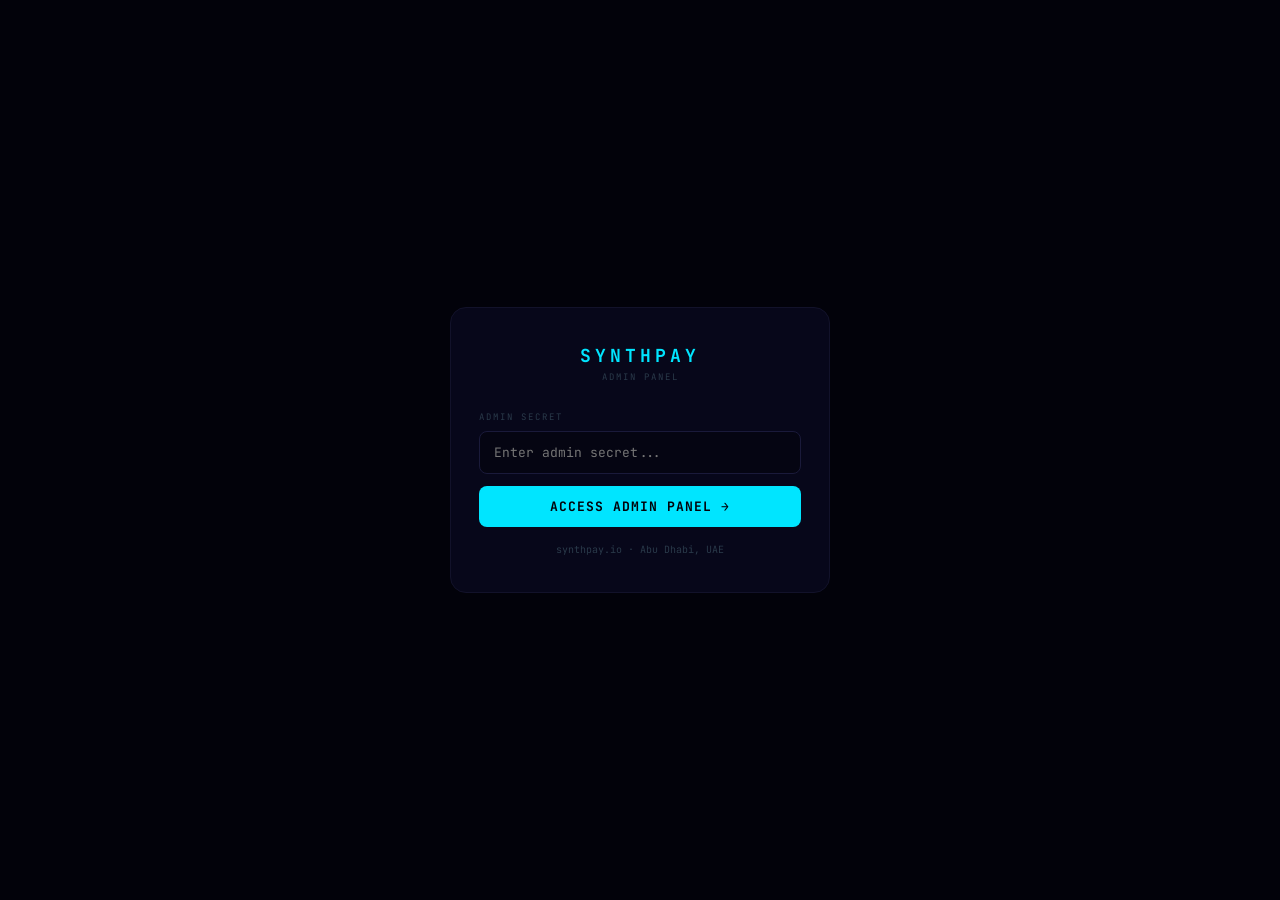
<file: admin.html>
<!DOCTYPE html>
<html lang="en">
<head>
<meta charset="UTF-8">
<meta name="viewport" content="width=device-width, initial-scale=1.0">
<title>SynthPay Admin</title>
<style>
@import url('https://fonts.googleapis.com/css2?family=JetBrains+Mono:wght@300;400;500;700&family=Syne:wght@400;600;700;800&display=swap');

:root {
  --bg:     #02020a;
  --card:   #07071a;
  --card2:  #0a0a1e;
  --border: #12122a;
  --border2:#1a1a3a;
  --cyan:   #00e5ff;
  --green:  #10b981;
  --amber:  #f59e0b;
  --red:    #ef4444;
  --purple: #a855f7;
  --white:  #e2e8f0;
  --grey:   #64748b;
  --dim:    #2a3a4a;
}

* { margin:0; padding:0; box-sizing:border-box; }

body {
  background: var(--bg);
  color: var(--white);
  font-family: 'Syne', sans-serif;
  min-height: 100vh;
}

/* Sidebar */
#sidebar {
  position: fixed;
  left: 0; top: 0; bottom: 0;
  width: 220px;
  background: var(--card);
  border-right: 1px solid var(--border);
  display: flex;
  flex-direction: column;
  z-index: 100;
}

.logo {
  padding: 24px 20px;
  border-bottom: 1px solid var(--border);
}

.logo-text {
  font-family: 'JetBrains Mono', monospace;
  font-size: 14px;
  color: var(--cyan);
  letter-spacing: 3px;
  font-weight: 700;
  display: block;
}

.logo-sub {
  font-family: 'JetBrains Mono', monospace;
  font-size: 9px;
  color: var(--dim);
  letter-spacing: 2px;
  margin-top: 4px;
  display: block;
}

.nav-items {
  padding: 16px 12px;
  flex: 1;
  overflow-y: auto;
}

.nav-item {
  display: flex;
  align-items: center;
  gap: 10px;
  padding: 10px 12px;
  border-radius: 8px;
  cursor: pointer;
  font-size: 13px;
  color: var(--grey);
  margin-bottom: 4px;
  transition: all 0.15s;
  border: none;
  background: none;
  width: 100%;
  text-align: left;
}

.nav-item:hover { background: rgba(255,255,255,0.04); color: var(--white); }
.nav-item.active { background: rgba(0,229,255,0.08); color: var(--cyan); }

.nav-icon { font-size: 16px; width: 20px; text-align: center; }

.sidebar-footer {
  padding: 16px 20px;
  border-top: 1px solid var(--border);
}

.status-row {
  display: flex;
  align-items: center;
  gap: 8px;
}

.status-dot {
  width: 7px; height: 7px;
  border-radius: 50%;
  background: var(--green);
  animation: pulse 2s infinite;
}

.status-label {
  font-family: 'JetBrains Mono', monospace;
  font-size: 10px;
  color: var(--green);
  letter-spacing: 1px;
}

@keyframes pulse { 0%,100%{opacity:1} 50%{opacity:0.4} }

/* Main content */
#main {
  margin-left: 220px;
  min-height: 100vh;
}

/* Header */
#header {
  display: flex;
  align-items: center;
  justify-content: space-between;
  padding: 18px 28px;
  border-bottom: 1px solid var(--border);
  background: rgba(2,2,10,0.9);
  backdrop-filter: blur(12px);
  position: sticky;
  top: 0;
  z-index: 50;
}

.header-title {
  font-size: 16px;
  font-weight: 700;
  color: var(--white);
}

.header-right {
  display: flex;
  align-items: center;
  gap: 12px;
}

.refresh-btn {
  padding: 8px 16px;
  border-radius: 8px;
  border: 1px solid var(--border2);
  background: transparent;
  color: var(--grey);
  font-size: 12px;
  cursor: pointer;
  font-family: 'JetBrains Mono', monospace;
  letter-spacing: 1px;
  transition: all 0.2s;
}
.refresh-btn:hover { border-color: var(--cyan); color: var(--cyan); }

.time-badge {
  font-family: 'JetBrains Mono', monospace;
  font-size: 11px;
  color: var(--dim);
}

/* Content */
#content { padding: 28px; }

/* Login screen */
#login-screen {
  min-height: 100vh;
  display: flex;
  align-items: center;
  justify-content: center;
  padding: 24px;
}

.login-card {
  width: 100%;
  max-width: 380px;
  background: var(--card);
  border: 1px solid var(--border);
  border-radius: 16px;
  padding: 36px 28px;
}

/* Stats grid */
.stats-grid {
  display: grid;
  grid-template-columns: repeat(auto-fill, minmax(200px, 1fr));
  gap: 16px;
  margin-bottom: 28px;
}

.stat-card {
  background: var(--card);
  border: 1px solid var(--border);
  border-radius: 12px;
  padding: 20px;
  position: relative;
  overflow: hidden;
}

.stat-card::before {
  content: '';
  position: absolute;
  top: 0; left: 0; right: 0;
  height: 2px;
  background: var(--accent, transparent);
}

.stat-val {
  font-family: 'JetBrains Mono', monospace;
  font-size: 28px;
  font-weight: 700;
  color: var(--accent, var(--cyan));
  margin-bottom: 6px;
  display: block;
}

.stat-lbl {
  font-family: 'JetBrains Mono', monospace;
  font-size: 9px;
  color: var(--dim);
  letter-spacing: 2px;
  text-transform: uppercase;
}

.stat-sub {
  font-family: 'JetBrains Mono', monospace;
  font-size: 10px;
  color: var(--grey);
  margin-top: 6px;
}

/* Table */
.table-card {
  background: var(--card);
  border: 1px solid var(--border);
  border-radius: 12px;
  overflow: hidden;
  margin-bottom: 24px;
}

.table-header {
  display: flex;
  align-items: center;
  justify-content: space-between;
  padding: 16px 20px;
  border-bottom: 1px solid var(--border);
  background: rgba(0,0,0,0.2);
}

.table-title {
  font-family: 'JetBrains Mono', monospace;
  font-size: 10px;
  color: var(--cyan);
  letter-spacing: 3px;
}

.table-meta {
  font-family: 'JetBrains Mono', monospace;
  font-size: 10px;
  color: var(--dim);
}

table {
  width: 100%;
  border-collapse: collapse;
}

th {
  padding: 10px 16px;
  text-align: left;
  font-family: 'JetBrains Mono', monospace;
  font-size: 9px;
  color: var(--dim);
  letter-spacing: 2px;
  border-bottom: 1px solid var(--border);
  background: rgba(0,0,0,0.15);
  white-space: nowrap;
}

td {
  padding: 12px 16px;
  font-size: 13px;
  border-bottom: 1px solid var(--border);
  vertical-align: middle;
}

tr:last-child td { border-bottom: none; }
tr:hover td { background: rgba(255,255,255,0.015); }

.mono { font-family: 'JetBrains Mono', monospace; }
.green { color: var(--green); }
.cyan { color: var(--cyan); }
.amber { color: var(--amber); }
.red { color: var(--red); }
.dim { color: var(--dim); }
.grey { color: var(--grey); }

.badge {
  display: inline-flex;
  align-items: center;
  gap: 4px;
  padding: 3px 8px;
  border-radius: 4px;
  font-family: 'JetBrains Mono', monospace;
  font-size: 9px;
  letter-spacing: 1px;
}

.badge-green { background: rgba(16,185,129,0.1); color: var(--green); border: 1px solid rgba(16,185,129,0.2); }
.badge-red   { background: rgba(239,68,68,0.1);  color: var(--red);   border: 1px solid rgba(239,68,68,0.2); }
.badge-amber { background: rgba(245,158,11,0.1); color: var(--amber); border: 1px solid rgba(245,158,11,0.2); }

.toggle-btn {
  padding: 4px 10px;
  border-radius: 6px;
  border: 1px solid var(--border2);
  background: transparent;
  color: var(--grey);
  font-size: 11px;
  cursor: pointer;
  font-family: 'JetBrains Mono', monospace;
  transition: all 0.2s;
}
.toggle-btn:hover { border-color: var(--amber); color: var(--amber); }

/* Search bar */
.search-row {
  display: flex;
  gap: 12px;
  margin-bottom: 20px;
}

.search-input {
  flex: 1;
  padding: 10px 14px;
  border-radius: 8px;
  border: 1px solid var(--border2);
  background: var(--card);
  color: var(--white);
  font-size: 13px;
  font-family: 'JetBrains Mono', monospace;
  outline: none;
  transition: border-color 0.2s;
}
.search-input:focus { border-color: var(--cyan); }
.search-input::placeholder { color: var(--dim); }

/* Loading */
.loading {
  display: flex;
  align-items: center;
  justify-content: center;
  padding: 60px;
  gap: 12px;
}

.spinner {
  width: 20px; height: 20px;
  border: 2px solid var(--border2);
  border-top-color: var(--cyan);
  border-radius: 50%;
  animation: spin 0.8s linear infinite;
}

@keyframes spin { to { transform: rotate(360deg); } }

.loading-text {
  font-family: 'JetBrains Mono', monospace;
  font-size: 11px;
  color: var(--dim);
  letter-spacing: 2px;
}

/* Revenue chart */
.chart-container {
  height: 160px;
  display: flex;
  align-items: flex-end;
  gap: 4px;
  padding: 20px 20px 0;
}

.chart-bar {
  flex: 1;
  border-radius: 3px 3px 0 0;
  min-height: 4px;
  transition: height 0.6s ease;
  cursor: default;
  position: relative;
}

.chart-bar:hover::after {
  content: attr(data-tip);
  position: absolute;
  bottom: calc(100% + 6px);
  left: 50%;
  transform: translateX(-50%);
  background: var(--card2);
  border: 1px solid var(--border2);
  padding: 4px 8px;
  border-radius: 4px;
  font-family: 'JetBrains Mono', monospace;
  font-size: 9px;
  color: var(--white);
  white-space: nowrap;
  z-index: 10;
}

/* Input */
.input {
  width: 100%;
  padding: 12px 14px;
  border-radius: 8px;
  border: 1px solid var(--border2);
  background: rgba(0,0,0,0.3);
  color: var(--white);
  font-size: 13px;
  font-family: 'JetBrains Mono', monospace;
  outline: none;
  margin-bottom: 12px;
  transition: border-color 0.2s;
}
.input:focus { border-color: var(--cyan); }

.btn-primary {
  width: 100%;
  padding: 12px;
  border-radius: 8px;
  border: none;
  background: var(--cyan);
  color: #02020a;
  font-size: 13px;
  font-weight: 700;
  cursor: pointer;
  font-family: 'JetBrains Mono', monospace;
  letter-spacing: 1px;
}
</style>
</head>
<body>

<!-- Login screen -->
<div id="login-screen">
  <div class="login-card">
    <div style="text-align:center;margin-bottom:28px;">
      <span style="font-family:'JetBrains Mono',monospace;font-size:18px;color:var(--cyan);letter-spacing:4px;font-weight:700;">SYNTHPAY</span>
      <span style="display:block;font-family:'JetBrains Mono',monospace;font-size:9px;color:var(--dim);letter-spacing:2px;margin-top:4px;">ADMIN PANEL</span>
    </div>
    <label style="font-family:'JetBrains Mono',monospace;font-size:9px;color:var(--dim);letter-spacing:2px;display:block;margin-bottom:8px;">ADMIN SECRET</label>
    <input type="password" class="input" id="secret-input" placeholder="Enter admin secret..." />
    <div id="login-error" style="font-family:'JetBrains Mono',monospace;font-size:11px;color:var(--red);margin-bottom:12px;display:none;">Invalid secret</div>
    <button class="btn-primary" onclick="doLogin()">ACCESS ADMIN PANEL →</button>
    <p style="font-family:'JetBrains Mono',monospace;font-size:10px;color:var(--dim);text-align:center;margin-top:16px;">synthpay.io · Abu Dhabi, UAE</p>
  </div>
</div>

<!-- Admin panel (hidden until login) -->
<div id="admin-panel" style="display:none;">

  <!-- Sidebar -->
  <div id="sidebar">
    <div class="logo">
      <span class="logo-text">SYNTHPAY</span>
      <span class="logo-sub">ADMIN PANEL</span>
    </div>
    <div class="nav-items">
      <button class="nav-item active" onclick="showTab('overview')" id="nav-overview">
        <span class="nav-icon">📊</span> Overview
      </button>
      <button class="nav-item" onclick="showTab('merchants')" id="nav-merchants">
        <span class="nav-icon">🏪</span> Merchants
      </button>
      <button class="nav-item" onclick="showTab('users')" id="nav-users">
        <span class="nav-icon">👥</span> Users
      </button>
      <button class="nav-item" onclick="showTab('transactions')" id="nav-transactions">
        <span class="nav-icon">⚡</span> Transactions
      </button>
      <button class="nav-item" onclick="showTab('revenue')" id="nav-revenue">
        <span class="nav-icon">💰</span> Revenue
      </button>
    </div>
    <div class="sidebar-footer">
      <div class="status-row">
        <div class="status-dot"></div>
        <span class="status-label">LIVE</span>
      </div>
    </div>
  </div>

  <!-- Main -->
  <div id="main">
    <div id="header">
      <span class="header-title" id="page-title">Overview</span>
      <div class="header-right">
        <span class="time-badge" id="time-badge"></span>
        <button class="refresh-btn" onclick="loadCurrentTab()">↻ REFRESH</button>
      </div>
    </div>
    <div id="content">
      <div class="loading"><div class="spinner"></div><span class="loading-text">LOADING...</span></div>
    </div>
  </div>
</div>

<script>
const API    = 'https://trustledger-production.up.railway.app'
let SECRET   = ''
let currentTab = 'overview'
let allMerchants = []
let allUsers = []
let allTransactions = []

// ── Login ────────────────────────────────────────────────────────────────────
document.getElementById('secret-input').addEventListener('keydown', e => {
  if (e.key === 'Enter') doLogin()
})

async function doLogin() {
  const val = document.getElementById('secret-input').value.trim()
  if (!val) return

  try {
    const res = await fetch(`${API}/admin/health`, {
      headers: { 'x-admin-secret': val }
    })
    if (res.status === 401) {
      document.getElementById('login-error').style.display = 'block'
      return
    }
    SECRET = val
    document.getElementById('login-screen').style.display = 'none'
    document.getElementById('admin-panel').style.display = 'block'
    startClock()
    loadTab('overview')
  } catch {
    document.getElementById('login-error').style.display = 'block'
  }
}

// ── Clock ────────────────────────────────────────────────────────────────────
function startClock() {
  const update = () => {
    document.getElementById('time-badge').textContent =
      new Date().toLocaleTimeString('en-GB', { hour12: false })
  }
  update()
  setInterval(update, 1000)
}

// ── Tab navigation ───────────────────────────────────────────────────────────
function showTab(tab) {
  currentTab = tab
  document.querySelectorAll('.nav-item').forEach(el => el.classList.remove('active'))
  document.getElementById('nav-' + tab)?.classList.add('active')
  const titles = {
    overview: 'Platform Overview',
    merchants: 'Merchant Management',
    users: 'User Management',
    transactions: 'Transaction Browser',
    revenue: 'Revenue Analytics'
  }
  document.getElementById('page-title').textContent = titles[tab] || tab
  loadTab(tab)
}

function loadCurrentTab() { loadTab(currentTab) }

async function loadTab(tab) {
  setLoading()
  try {
    if (tab === 'overview')     await renderOverview()
    if (tab === 'merchants')    await renderMerchants()
    if (tab === 'users')        await renderUsers()
    if (tab === 'transactions') await renderTransactions()
    if (tab === 'revenue')      await renderRevenue()
  } catch (err) {
    setContent(`<div style="padding:40px;text-align:center;font-family:'JetBrains Mono',monospace;color:var(--red);">Failed to load: ${err.message}</div>`)
  }
}

function setLoading() {
  setContent('<div class="loading"><div class="spinner"></div><span class="loading-text">LOADING...</span></div>')
}

function setContent(html) {
  document.getElementById('content').innerHTML = html
}

function fmt(n, d=2) { return Number(n || 0).toFixed(d) }
function fmtN(n) { return Number(n || 0).toLocaleString() }
function fmtDate(d) { return d ? new Date(d).toLocaleString() : '—' }

async function get(path) {
  const res = await fetch(`${API}${path}`, { headers: { 'x-admin-secret': SECRET } })
  return res.json()
}

// ── OVERVIEW ─────────────────────────────────────────────────────────────────
async function renderOverview() {
  const data = await get('/admin/overview')

  const stats = [
    { val: `$${fmt(data.total_volume, 4)}`, lbl: 'Total Volume',       accent: '#00e5ff', sub: `Today: $${fmt(data.today_volume, 4)}` },
    { val: `$${fmt(data.total_fees, 4)}`,   lbl: 'Platform Revenue',   accent: '#10b981', sub: `Today: $${fmt(data.today_fees, 4)}` },
    { val: fmtN(data.total_transactions),   lbl: 'Total Transactions',  accent: '#f59e0b', sub: `Today: ${fmtN(data.today_transactions)}` },
    { val: fmtN(data.merchants),            lbl: 'Active Merchants',    accent: '#a855f7', sub: '' },
    { val: fmtN(data.users),                lbl: 'Registered Users',    accent: '#00e5ff', sub: '' },
    { val: `$${fmt(data.total_merchant_payouts, 4)}`, lbl: 'Paid to Merchants', accent: '#10b981', sub: '98.5% of volume' },
  ]

  let html = `<div class="stats-grid">${stats.map(s => `
    <div class="stat-card" style="--accent:${s.accent}">
      <span class="stat-val">${s.val}</span>
      <span class="stat-lbl">${s.lbl}</span>
      ${s.sub ? `<div class="stat-sub">${s.sub}</div>` : ''}
    </div>
  `).join('')}</div>`

  // Recent transactions
  html += `
    <div class="table-card">
      <div class="table-header">
        <span class="table-title">RECENT TRANSACTIONS</span>
        <span class="table-meta">${data.recent_transactions?.length || 0} LATEST</span>
      </div>
      <table>
        <thead><tr>
          <th>MERCHANT</th><th>AMOUNT</th><th>FEE</th><th>MERCHANT RECEIVES</th><th>TIME</th>
        </tr></thead>
        <tbody>
          ${(data.recent_transactions || []).map(tx => `
            <tr>
              <td>${tx.merchant_name}</td>
              <td class="mono green">$${fmt(tx.amount, 6)}</td>
              <td class="mono amber">$${fmt(tx.platform_fee, 6)}</td>
              <td class="mono cyan">$${fmt(tx.merchant_receives, 6)}</td>
              <td class="mono dim">${fmtDate(tx.created_at)}</td>
            </tr>
          `).join('')}
        </tbody>
      </table>
    </div>
  `
  setContent(html)
}

// ── MERCHANTS ────────────────────────────────────────────────────────────────
async function renderMerchants(filter = '') {
  const data = await get('/admin/merchants')
  allMerchants = data.merchants || []

  const filtered = filter
    ? allMerchants.filter(m => m.name.toLowerCase().includes(filter.toLowerCase()))
    : allMerchants

  let html = `
    <div class="search-row">
      <input class="search-input" placeholder="Search merchants..." oninput="filterMerchants(this.value)" value="${filter}" />
    </div>
    <div class="table-card">
      <div class="table-header">
        <span class="table-title">MERCHANTS</span>
        <span class="table-meta">${filtered.length} of ${allMerchants.length}</span>
      </div>
      <table>
        <thead><tr>
          <th>NAME</th><th>BALANCE</th><th>TOTAL EARNED</th><th>TRANSACTIONS</th><th>STATUS</th><th>JOINED</th><th>ACTION</th>
        </tr></thead>
        <tbody>
          ${filtered.map(m => `
            <tr>
              <td style="font-weight:600;">${m.name}</td>
              <td class="mono cyan">$${fmt(m.balance, 4)}</td>
              <td class="mono green">$${fmt(m.total_earned, 4)}</td>
              <td class="mono">${fmtN(m.transaction_count)}</td>
              <td><span class="badge ${m.active ? 'badge-green' : 'badge-red'}">${m.active ? '● ACTIVE' : '○ INACTIVE'}</span></td>
              <td class="mono dim">${new Date(m.created_at).toLocaleDateString()}</td>
              <td><button class="toggle-btn" onclick="toggleMerchant('${m.id}', ${m.active})">${m.active ? 'Deactivate' : 'Activate'}</button></td>
            </tr>
          `).join('')}
        </tbody>
      </table>
    </div>
  `
  setContent(html)
}

function filterMerchants(val) { renderMerchants(val) }

async function toggleMerchant(id, currentActive) {
  if (!confirm(`${currentActive ? 'Deactivate' : 'Activate'} this merchant?`)) return
  await fetch(`${API}/admin/merchants/${id}/toggle`, {
    method: 'PATCH',
    headers: { 'x-admin-secret': SECRET }
  })
  renderMerchants()
}

// ── USERS ────────────────────────────────────────────────────────────────────
async function renderUsers(filter = '') {
  const data = await get('/admin/users')
  allUsers = data.users || []

  const filtered = filter
    ? allUsers.filter(u => u.id.includes(filter))
    : allUsers

  let html = `
    <div class="search-row">
      <input class="search-input" placeholder="Search by user ID..." oninput="filterUsers(this.value)" value="${filter}" />
    </div>
    <div class="table-card">
      <div class="table-header">
        <span class="table-title">USERS</span>
        <span class="table-meta">${filtered.length} TOTAL</span>
      </div>
      <table>
        <thead><tr>
          <th>USER ID</th><th>BALANCE</th><th>TOTAL DEPOSITED</th><th>TOTAL SPENT</th><th>TRANSACTIONS</th><th>JOINED</th>
        </tr></thead>
        <tbody>
          ${filtered.map(u => `
            <tr>
              <td class="mono dim" style="font-size:11px;">${u.id.slice(0,16)}...</td>
              <td class="mono cyan">$${fmt(u.balance, 4)}</td>
              <td class="mono green">$${fmt(u.total_deposited, 2)}</td>
              <td class="mono red">$${fmt(u.total_spent, 6)}</td>
              <td class="mono">${fmtN(u.transaction_count)}</td>
              <td class="mono dim">${new Date(u.created_at).toLocaleDateString()}</td>
            </tr>
          `).join('')}
        </tbody>
      </table>
    </div>
  `
  setContent(html)
}

function filterUsers(val) { renderUsers(val) }

// ── TRANSACTIONS ─────────────────────────────────────────────────────────────
async function renderTransactions(filter = '') {
  const data = await get('/admin/transactions?limit=100')
  allTransactions = data.transactions || []

  const filtered = filter
    ? allTransactions.filter(tx =>
        tx.merchant_name?.toLowerCase().includes(filter.toLowerCase()) ||
        tx.id?.includes(filter)
      )
    : allTransactions

  let html = `
    <div class="search-row">
      <input class="search-input" placeholder="Filter by merchant name or transaction ID..." oninput="filterTx(this.value)" value="${filter}" />
      <span style="font-family:'JetBrains Mono',monospace;font-size:11px;color:var(--dim);white-space:nowrap;padding:10px 0;">${filtered.length} results</span>
    </div>
    <div class="table-card">
      <div class="table-header">
        <span class="table-title">LEDGER ENTRIES</span>
        <span class="table-meta">LATEST ${filtered.length} of ${data.total}</span>
      </div>
      <table>
        <thead><tr>
          <th>ID</th><th>MERCHANT</th><th>AMOUNT</th><th>PLATFORM FEE</th><th>MERCHANT RECEIVES</th><th>BALANCE AFTER</th><th>TIME</th>
        </tr></thead>
        <tbody>
          ${filtered.map(tx => `
            <tr>
              <td class="mono dim" style="font-size:10px;">${tx.id?.slice(0,8)}...</td>
              <td style="font-weight:600;">${tx.merchant_name || '—'}</td>
              <td class="mono green">$${fmt(tx.amount, 6)}</td>
              <td class="mono amber">$${fmt(tx.platform_fee, 6)}</td>
              <td class="mono cyan">$${fmt(tx.merchant_receives, 6)}</td>
              <td class="mono grey">$${fmt(tx.user_balance_after, 4)}</td>
              <td class="mono dim" style="font-size:11px;">${fmtDate(tx.created_at)}</td>
            </tr>
          `).join('')}
        </tbody>
      </table>
    </div>
  `
  setContent(html)
}

function filterTx(val) { renderTransactions(val) }

// ── REVENUE ───────────────────────────────────────────────────────────────────
async function renderRevenue() {
  const [overview, daily] = await Promise.all([
    get('/admin/overview'),
    get('/admin/revenue')
  ])

  const days = daily.daily || []
  const maxVol = Math.max(...days.map(d => Number(d.volume) || 0), 0.001)

  let html = `
    <div class="stats-grid">
      <div class="stat-card" style="--accent:#10b981;">
        <span class="stat-val">$${fmt(overview.total_fees, 4)}</span>
        <span class="stat-lbl">Total Platform Revenue</span>
        <div class="stat-sub">1.5% of all volume</div>
      </div>
      <div class="stat-card" style="--accent:#00e5ff;">
        <span class="stat-val">$${fmt(overview.total_volume, 4)}</span>
        <span class="stat-lbl">Total Volume Processed</span>
      </div>
      <div class="stat-card" style="--accent:#f59e0b;">
        <span class="stat-val">$${fmt(overview.today_fees, 6)}</span>
        <span class="stat-lbl">Revenue Today</span>
        <div class="stat-sub">Volume: $${fmt(overview.today_volume, 4)}</div>
      </div>
    </div>

    <div class="table-card" style="margin-bottom:24px;">
      <div class="table-header">
        <span class="table-title">DAILY VOLUME — LAST 30 DAYS</span>
        <span class="table-meta">${days.length} DAYS</span>
      </div>
      <div class="chart-container">
        ${days.map(d => {
          const vol = Number(d.volume) || 0
          const pct = Math.max((vol / maxVol) * 100, 2)
          return `<div class="chart-bar" style="height:${pct}%;background:rgba(0,229,255,0.5);" data-tip="${d.date}: $${fmt(vol,4)}"></div>`
        }).join('')}
      </div>
      <div style="display:flex;justify-content:space-between;padding:8px 20px 16px;font-family:'JetBrains Mono',monospace;font-size:9px;color:var(--dim);">
        <span>${days[0]?.date || ''}</span>
        <span>${days[days.length-1]?.date || ''}</span>
      </div>
    </div>

    <div class="table-card">
      <div class="table-header">
        <span class="table-title">DAILY BREAKDOWN</span>
      </div>
      <table>
        <thead><tr><th>DATE</th><th>TRANSACTIONS</th><th>VOLUME</th><th>PLATFORM FEE</th></tr></thead>
        <tbody>
          ${[...days].reverse().map(d => `
            <tr>
              <td class="mono">${d.date}</td>
              <td class="mono">${fmtN(d.transactions)}</td>
              <td class="mono cyan">$${fmt(d.volume, 6)}</td>
              <td class="mono green">$${fmt(d.fees, 6)}</td>
            </tr>
          `).join('')}
        </tbody>
      </table>
    </div>
  `
  setContent(html)
}

// Auto refresh every 30s
setInterval(() => {
  if (SECRET) loadCurrentTab()
}, 30000)
</script>

</body>
</html>
</file>
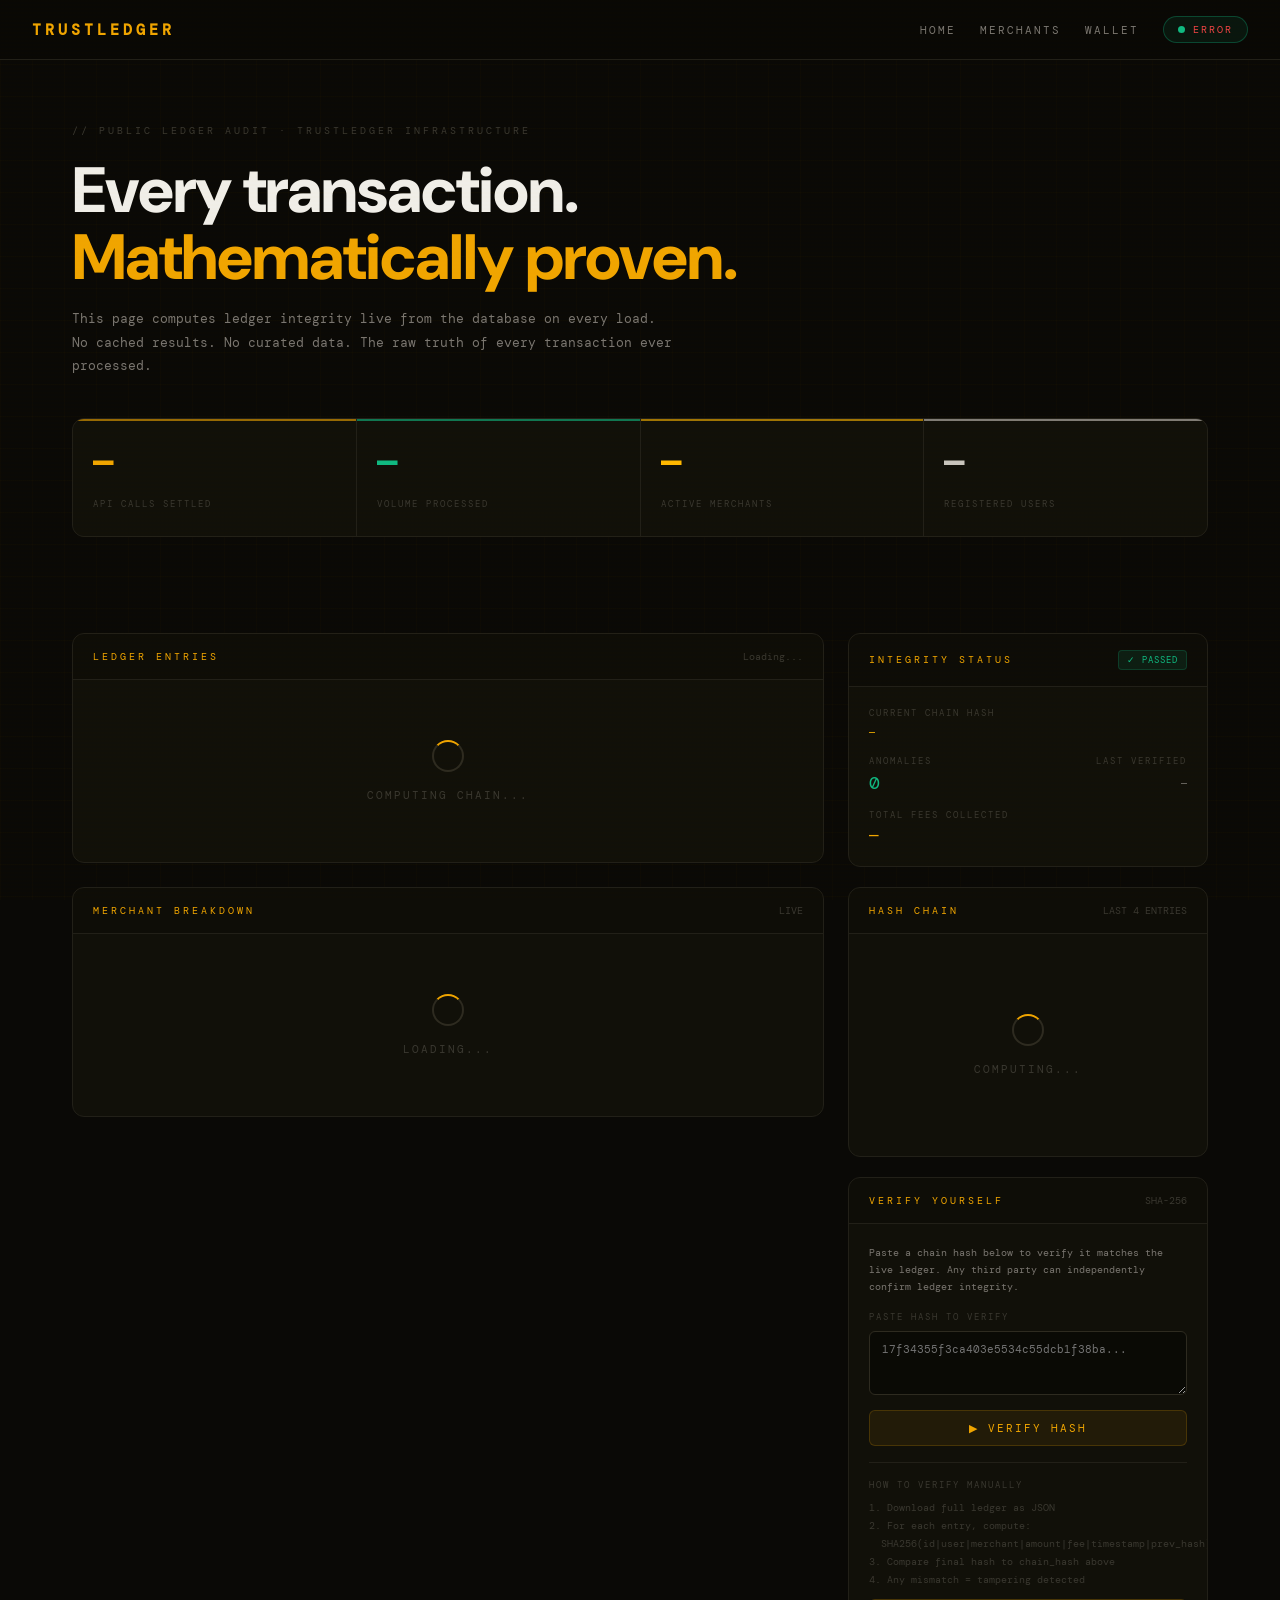
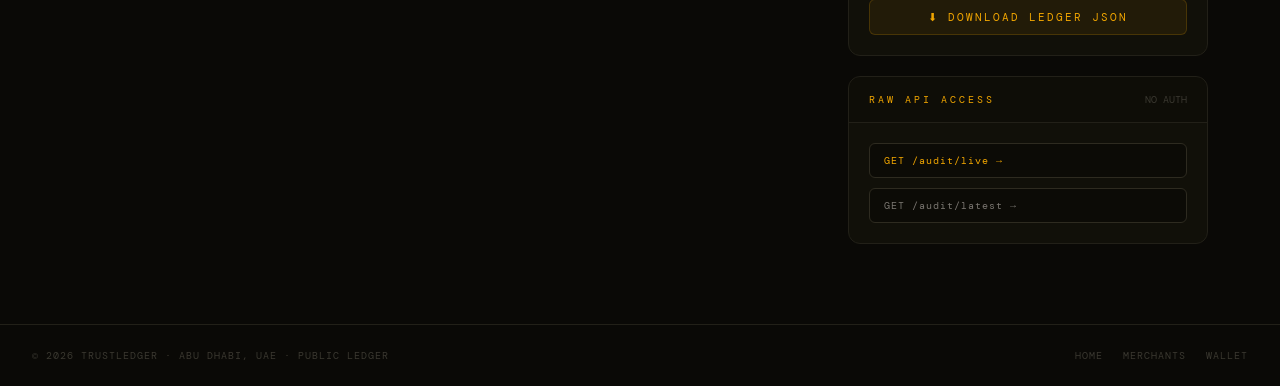
<file: audit.html>
<!DOCTYPE html>
<html lang="en">
<head>
<meta charset="UTF-8">
<meta name="viewport" content="width=device-width, initial-scale=1.0">
<title>SynthPay — Public Ledger Audit</title>
<style>
@import url('https://fonts.googleapis.com/css2?family=DM+Sans:wght@300;400;500;600;700;900&family=DM+Mono:wght@300;400;500&display=swap');

:root {
  --bg:         #0A0906;
  --surface:    #111009;
  --border:     #222018;
  --border2:    #2e2b20;
  --amber:      #F0A500;
  --amber-l:    #FFB800;
  --amber-pale: rgba(240,165,0,0.08);
  --amber-bd:   rgba(240,165,0,0.18);
  --green:      #10b981;
  --red:        #ef4444;
  --text1:      #F0EEE8;
  --text2:      #C8C4BC;
  --text3:      #7A7670;
  --text4:      #3A3830;
}

* { margin: 0; padding: 0; box-sizing: border-box; }

body {
  background: var(--bg);
  color: var(--text1);
  font-family: 'DM Sans', system-ui, sans-serif;
  min-height: 100vh;
  overflow-x: hidden;
}

/* Scanline effect */
body::before {
  content: '';
  position: fixed;
  inset: 0;
  background: repeating-linear-gradient(
    0deg,
    transparent,
    transparent 2px,
    rgba(240,165,0,0.008) 2px,
    rgba(240,165,0,0.008) 4px
  );
  pointer-events: none;
  z-index: 1000;
}

/* Grid */
body::after {
  content: '';
  position: fixed;
  inset: 0;
  background-image:
    linear-gradient(rgba(240,165,0,0.02) 1px, transparent 1px),
    linear-gradient(90deg, rgba(240,165,0,0.02) 1px, transparent 1px);
  background-size: 32px 32px;
  pointer-events: none;
  z-index: 0;
}

/* Nav */
nav {
  position: sticky;
  top: 0;
  z-index: 100;
  display: flex;
  align-items: center;
  justify-content: space-between;
  padding: 16px 32px;
  border-bottom: 1px solid var(--border);
  background: rgba(10,9,6,0.95);
  backdrop-filter: blur(20px);
}

.logo {
  font-family: 'DM Mono', monospace;
  font-size: 15px;
  color: var(--amber);
  letter-spacing: 4px;
  font-weight: 700;
  text-decoration: none;
}

.nav-right {
  display: flex;
  align-items: center;
  gap: 24px;
}

.nav-link {
  font-family: 'DM Mono', monospace;
  font-size: 11px;
  color: var(--text3);
  text-decoration: none;
  letter-spacing: 2px;
  transition: color 0.2s;
}
.nav-link:hover { color: var(--text1); }

.status-pill {
  display: flex;
  align-items: center;
  gap: 8px;
  padding: 6px 14px;
  border-radius: 100px;
  border: 1px solid rgba(16,185,129,0.3);
  background: rgba(16,185,129,0.08);
}

.pulse-dot {
  width: 7px;
  height: 7px;
  border-radius: 50%;
  background: var(--green);
  animation: pulse 2s infinite;
}

@keyframes pulse { 0%,100%{opacity:1;transform:scale(1)} 50%{opacity:0.4;transform:scale(0.8)} }

.status-text {
  font-family: 'DM Mono', monospace;
  font-size: 10px;
  color: var(--green);
  letter-spacing: 2px;
}

/* Hero */
.hero {
  position: relative;
  z-index: 1;
  padding: 64px 32px 48px;
  max-width: 1200px;
  margin: 0 auto;
}

.hero-tag {
  font-family: 'DM Mono', monospace;
  font-size: 10px;
  color: var(--text4);
  letter-spacing: 3px;
  margin-bottom: 20px;
  display: block;
}

.hero h1 {
  font-size: clamp(36px, 6vw, 64px);
  font-weight: 800;
  line-height: 1.05;
  letter-spacing: -1px;
  margin-bottom: 16px;
}

.hero h1 span { color: var(--amber); }

.hero-sub {
  font-family: 'DM Mono', monospace;
  font-size: 13px;
  color: var(--text3);
  line-height: 1.8;
  max-width: 600px;
  margin-bottom: 40px;
}

/* Stats row */
.stats-row {
  display: grid;
  grid-template-columns: repeat(4, 1fr);
  gap: 1px;
  background: var(--border);
  border: 1px solid var(--border);
  border-radius: 12px;
  overflow: hidden;
  margin-bottom: 48px;
}

.stat-cell {
  background: var(--surface);
  padding: 24px 20px;
  position: relative;
}

.stat-cell::after {
  content: '';
  position: absolute;
  top: 0;
  left: 0;
  right: 0;
  height: 2px;
  background: var(--accent, transparent);
  opacity: 0.6;
}

.stat-val {
  font-family: 'DM Mono', monospace;
  font-size: clamp(22px, 3vw, 32px);
  font-weight: 700;
  color: var(--accent, var(--amber));
  margin-bottom: 6px;
  display: block;
  transition: all 0.4s;
}

.stat-lbl {
  font-family: 'DM Mono', monospace;
  font-size: 9px;
  color: var(--text4);
  letter-spacing: 2px;
  text-transform: uppercase;
}

/* Main layout */
.main {
  position: relative;
  z-index: 1;
  max-width: 1200px;
  margin: 0 auto;
  padding: 0 32px 80px;
  display: grid;
  grid-template-columns: 1fr 360px;
  gap: 24px;
}

@media (max-width: 900px) {
  .main { grid-template-columns: 1fr; }
  .stats-row { grid-template-columns: 1fr 1fr; }
}

/* Panel */
.panel {
  background: var(--surface);
  border: 1px solid var(--border);
  border-radius: 12px;
  overflow: hidden;
}

.panel-header {
  display: flex;
  align-items: center;
  justify-content: space-between;
  padding: 16px 20px;
  border-bottom: 1px solid var(--border);
  background: rgba(0,0,0,0.2);
}

.panel-title {
  font-family: 'DM Mono', monospace;
  font-size: 10px;
  color: var(--amber);
  letter-spacing: 3px;
}

.panel-meta {
  font-family: 'DM Mono', monospace;
  font-size: 10px;
  color: var(--text4);
}

/* Ledger entries */
.ledger-table {
  width: 100%;
}

.ledger-row {
  display: grid;
  grid-template-columns: 80px 1fr 100px 100px 110px;
  gap: 12px;
  padding: 14px 20px;
  border-bottom: 1px solid var(--border);
  align-items: center;
  transition: background 0.15s;
  cursor: default;
}

.ledger-row:hover { background: rgba(240,165,0,0.02); }
.ledger-row:last-child { border-bottom: none; }

.ledger-row.header {
  background: rgba(0,0,0,0.3);
  cursor: default;
}
.ledger-row.header:hover { background: rgba(0,0,0,0.3); }

.col-head {
  font-family: 'DM Mono', monospace;
  font-size: 9px;
  color: var(--text4);
  letter-spacing: 2px;
  text-transform: uppercase;
}

.col-num {
  font-family: 'DM Mono', monospace;
  font-size: 11px;
  color: var(--text4);
}

.col-id {
  font-family: 'DM Mono', monospace;
  font-size: 11px;
  color: var(--text3);
}

.col-amount {
  font-family: 'DM Mono', monospace;
  font-size: 12px;
  color: var(--green);
  font-weight: 500;
  text-align: right;
}

.col-fee {
  font-family: 'DM Mono', monospace;
  font-size: 11px;
  color: var(--text4);
  text-align: right;
}

.col-hash {
  font-family: 'DM Mono', monospace;
  font-size: 10px;
  color: var(--amber-l);
  overflow: hidden;
  text-overflow: ellipsis;
  white-space: nowrap;
}

/* Verification badge */
.verify-badge {
  display: inline-flex;
  align-items: center;
  gap: 6px;
  padding: 3px 8px;
  border-radius: 4px;
  font-family: 'DM Mono', monospace;
  font-size: 9px;
  letter-spacing: 1px;
}

.verify-ok {
  background: rgba(16,185,129,0.1);
  border: 1px solid rgba(16,185,129,0.2);
  color: var(--green);
}

/* Right sidebar */
.sidebar { display: flex; flex-direction: column; gap: 20px; }

/* Chain visualizer */
.chain-viz {
  padding: 20px;
}

.chain-block {
  position: relative;
  padding: 14px 16px;
  background: rgba(0,0,0,0.3);
  border: 1px solid var(--border2);
  border-radius: 8px;
  margin-bottom: 8px;
  transition: border-color 0.2s;
}

.chain-block:hover { border-color: var(--amber-bd); }

.chain-block-num {
  font-family: 'DM Mono', monospace;
  font-size: 9px;
  color: var(--text4);
  letter-spacing: 2px;
  margin-bottom: 6px;
}

.chain-block-hash {
  font-family: 'DM Mono', monospace;
  font-size: 10px;
  color: var(--amber-l);
  word-break: break-all;
  line-height: 1.5;
}

.chain-block-amount {
  font-family: 'DM Mono', monospace;
  font-size: 11px;
  color: var(--green);
  margin-top: 6px;
}

.chain-arrow {
  text-align: center;
  font-size: 14px;
  color: var(--border2);
  margin: 2px 0;
  display: block;
}

/* Verification tool */
.verify-tool {
  padding: 20px;
}

.verify-label {
  font-family: 'DM Mono', monospace;
  font-size: 9px;
  color: var(--text4);
  letter-spacing: 2px;
  margin-bottom: 8px;
  display: block;
}

.verify-input {
  width: 100%;
  padding: 10px 12px;
  background: rgba(0,0,0,0.4);
  border: 1px solid var(--border2);
  border-radius: 6px;
  color: var(--amber-l);
  font-family: 'DM Mono', monospace;
  font-size: 11px;
  outline: none;
  resize: vertical;
  margin-bottom: 10px;
  transition: border-color 0.2s;
}

.verify-input:focus { border-color: var(--amber-bd); }

.verify-btn {
  width: 100%;
  padding: 10px;
  background: var(--amber-pale);
  border: 1px solid var(--amber-bd);
  border-radius: 6px;
  color: var(--amber);
  font-family: 'DM Mono', monospace;
  font-size: 11px;
  letter-spacing: 2px;
  cursor: pointer;
  transition: all 0.2s;
}

.verify-btn:hover {
  background: rgba(240,165,0,0.14);
  border-color: var(--amber);
}

.verify-result {
  margin-top: 12px;
  padding: 12px;
  border-radius: 6px;
  font-family: 'DM Mono', monospace;
  font-size: 11px;
  line-height: 1.7;
  display: none;
}

.verify-result.show { display: block; }
.verify-result.ok { background: rgba(16,185,129,0.08); border: 1px solid rgba(16,185,129,0.2); color: var(--green); }
.verify-result.fail { background: rgba(239,68,68,0.08); border: 1px solid rgba(239,68,68,0.2); color: var(--red); }

/* Merchant breakdown */
.merchant-row {
  display: flex;
  justify-content: space-between;
  align-items: center;
  padding: 12px 20px;
  border-bottom: 1px solid var(--border);
}
.merchant-row:last-child { border-bottom: none; }

.merchant-name {
  font-family: 'DM Mono', monospace;
  font-size: 12px;
  color: var(--text1);
}

.merchant-stats {
  display: flex;
  flex-direction: column;
  align-items: flex-end;
  gap: 2px;
}

.merchant-calls {
  font-family: 'DM Mono', monospace;
  font-size: 10px;
  color: var(--text4);
}

.merchant-vol {
  font-family: 'DM Mono', monospace;
  font-size: 12px;
  color: var(--green);
}

/* Loading */
.loading {
  display: flex;
  align-items: center;
  justify-content: center;
  padding: 60px 20px;
  flex-direction: column;
  gap: 16px;
}

.loading-spinner {
  width: 32px;
  height: 32px;
  border: 2px solid var(--border2);
  border-top-color: var(--amber);
  border-radius: 50%;
  animation: spin 0.8s linear infinite;
}

@keyframes spin { to { transform: rotate(360deg); } }

.loading-text {
  font-family: 'DM Mono', monospace;
  font-size: 11px;
  color: var(--text4);
  letter-spacing: 2px;
}

/* Footer */
footer {
  position: relative;
  z-index: 1;
  border-top: 1px solid var(--border);
  padding: 24px 32px;
  display: flex;
  align-items: center;
  justify-content: space-between;
}

.footer-text {
  font-family: 'DM Mono', monospace;
  font-size: 10px;
  color: var(--text4);
  letter-spacing: 1px;
}

.footer-link {
  font-family: 'DM Mono', monospace;
  font-size: 10px;
  color: var(--text4);
  text-decoration: none;
  letter-spacing: 1px;
  transition: color 0.2s;
}
.footer-link:hover { color: var(--text3); }

@keyframes fadeUp {
  from { opacity:0; transform: translateY(16px); }
  to   { opacity:1; transform: translateY(0); }
}

.fade { animation: fadeUp 0.5s ease both; }
</style>
</head>
<body>

<nav>
  <a href="https://synthpay-landing.vercel.app" class="logo">TRUSTLEDGER</a>
  <div class="nav-right">
    <a href="https://synthpay-landing.vercel.app" class="nav-link">HOME</a>
    <a href="https://synthpay-dashboard.vercel.app" class="nav-link">MERCHANTS</a>
    <a href="https://synthpay-wallet.vercel.app" class="nav-link">WALLET</a>
    <div class="status-pill">
      <div class="pulse-dot"></div>
      <span class="status-text" id="nav-status">VERIFYING...</span>
    </div>
  </div>
</nav>

<!-- Hero -->
<div class="hero fade">
  <span class="hero-tag">// PUBLIC LEDGER AUDIT · TRUSTLEDGER INFRASTRUCTURE</span>
  <h1>Every transaction.<br><span>Mathematically proven.</span></h1>
  <p class="hero-sub">
    This page computes ledger integrity live from the database on every load.<br>
    No cached results. No curated data. The raw truth of every transaction ever processed.
  </p>

  <!-- Stats -->
  <div class="stats-row">
    <div class="stat-cell" style="--accent: #F0A500;">
      <span class="stat-val" id="s-calls">—</span>
      <span class="stat-lbl">API Calls Settled</span>
    </div>
    <div class="stat-cell" style="--accent: #10b981;">
      <span class="stat-val" id="s-volume">—</span>
      <span class="stat-lbl">Volume Processed</span>
    </div>
    <div class="stat-cell" style="--accent: #FFB800;">
      <span class="stat-val" id="s-merchants">—</span>
      <span class="stat-lbl">Active Merchants</span>
    </div>
    <div class="stat-cell" style="--accent: #C8C4BC;">
      <span class="stat-val" id="s-users">—</span>
      <span class="stat-lbl">Registered Users</span>
    </div>
  </div>
</div>

<!-- Main content -->
<div class="main">

  <!-- Left: Ledger + Merchants -->
  <div>

    <!-- Ledger entries panel -->
    <div class="panel" style="margin-bottom:24px;">
      <div class="panel-header">
        <span class="panel-title">LEDGER ENTRIES</span>
        <span class="panel-meta" id="entry-count">Loading...</span>
      </div>
      <div id="ledger-body">
        <div class="loading">
          <div class="loading-spinner"></div>
          <span class="loading-text">COMPUTING CHAIN...</span>
        </div>
      </div>
    </div>

    <!-- Merchant breakdown -->
    <div class="panel">
      <div class="panel-header">
        <span class="panel-title">MERCHANT BREAKDOWN</span>
        <span class="panel-meta">LIVE</span>
      </div>
      <div id="merchant-body">
        <div class="loading">
          <div class="loading-spinner"></div>
          <span class="loading-text">LOADING...</span>
        </div>
      </div>
    </div>
  </div>

  <!-- Right: Chain + Verify -->
  <div class="sidebar">

    <!-- Integrity summary -->
    <div class="panel">
      <div class="panel-header">
        <span class="panel-title">INTEGRITY STATUS</span>
        <span id="integrity-badge" class="verify-badge verify-ok">✓ PASSED</span>
      </div>
      <div style="padding:20px;display:flex;flex-direction:column;gap:14px;">
        <div>
          <span style="font-family:'DM Mono',monospace;font-size:9px;color:var(--text4);letter-spacing:2px;display:block;margin-bottom:6px;">CURRENT CHAIN HASH</span>
          <div id="chain-hash-full" style="font-family:'DM Mono',monospace;font-size:10px;color:var(--amber-l);word-break:break-all;line-height:1.6;">—</div>
        </div>
        <div style="display:flex;justify-content:space-between;">
          <div>
            <span style="font-family:'DM Mono',monospace;font-size:9px;color:var(--text4);letter-spacing:2px;display:block;margin-bottom:4px;">ANOMALIES</span>
            <span id="anomaly-count" style="font-family:'DM Mono',monospace;font-size:18px;color:var(--green);">0</span>
          </div>
          <div style="text-align:right;">
            <span style="font-family:'DM Mono',monospace;font-size:9px;color:var(--text4);letter-spacing:2px;display:block;margin-bottom:4px;">LAST VERIFIED</span>
            <span id="verified-at" style="font-family:'DM Mono',monospace;font-size:10px;color:var(--text3);">—</span>
          </div>
        </div>
        <div>
          <span style="font-family:'DM Mono',monospace;font-size:9px;color:var(--text4);letter-spacing:2px;display:block;margin-bottom:4px;">TOTAL FEES COLLECTED</span>
          <span id="total-fees" style="font-family:'DM Mono',monospace;font-size:16px;color:var(--amber);">—</span>
        </div>
      </div>
    </div>

    <!-- Hash chain visualizer -->
    <div class="panel">
      <div class="panel-header">
        <span class="panel-title">HASH CHAIN</span>
        <span class="panel-meta">LAST 4 ENTRIES</span>
      </div>
      <div class="chain-viz" id="chain-viz">
        <div class="loading">
          <div class="loading-spinner"></div>
          <span class="loading-text">COMPUTING...</span>
        </div>
      </div>
    </div>

    <!-- Manual verification tool -->
    <div class="panel">
      <div class="panel-header">
        <span class="panel-title">VERIFY YOURSELF</span>
        <span class="panel-meta">SHA-256</span>
      </div>
      <div class="verify-tool">
        <p style="font-family:'DM Mono',monospace;font-size:10px;color:var(--text3);line-height:1.7;margin-bottom:16px;">
          Paste a chain hash below to verify it matches the live ledger. Any third party can independently confirm ledger integrity.
        </p>
        <span class="verify-label">PASTE HASH TO VERIFY</span>
        <textarea class="verify-input" id="verify-input" rows="3" placeholder="17f34355f3ca403e5534c55dcb1f38ba..."></textarea>
        <button class="verify-btn" onclick="verifyHash()">▶ VERIFY HASH</button>
        <div class="verify-result" id="verify-result"></div>
        <div style="margin-top:16px;padding-top:16px;border-top:1px solid var(--border);">
          <span class="verify-label">HOW TO VERIFY MANUALLY</span>
          <p style="font-family:'DM Mono',monospace;font-size:10px;color:var(--text4);line-height:1.8;">
            1. Download full ledger as JSON<br>
            2. For each entry, compute:<br>
            &nbsp;&nbsp;SHA256(id|user|merchant|amount|fee|timestamp|prev_hash)<br>
            3. Compare final hash to chain_hash above<br>
            4. Any mismatch = tampering detected
          </p>
          <button class="verify-btn" style="margin-top:10px;" onclick="downloadLedger()">⬇ DOWNLOAD LEDGER JSON</button>
        </div>
      </div>
    </div>

    <!-- Raw API -->
    <div class="panel">
      <div class="panel-header">
        <span class="panel-title">RAW API ACCESS</span>
        <span class="panel-meta">NO AUTH</span>
      </div>
      <div style="padding:20px;display:flex;flex-direction:column;gap:10px;">
        <a href="https://trustledger-production.up.railway.app/audit/live"
           target="_blank"
           style="display:block;padding:10px 14px;background:rgba(0,0,0,0.3);border:1px solid var(--border2);border-radius:6px;font-family:'DM Mono',monospace;font-size:10px;color:var(--amber);text-decoration:none;letter-spacing:1px;transition:border-color 0.2s;"
           onmouseover="this.style.borderColor='var(--amber-bd)'"
           onmouseout="this.style.borderColor='var(--border2)'">
          GET /audit/live →
        </a>
        <a href="https://trustledger-production.up.railway.app/audit/latest"
           target="_blank"
           style="display:block;padding:10px 14px;background:rgba(0,0,0,0.3);border:1px solid var(--border2);border-radius:6px;font-family:'DM Mono',monospace;font-size:10px;color:var(--text3);text-decoration:none;letter-spacing:1px;transition:border-color 0.2s;"
           onmouseover="this.style.borderColor='var(--border)'"
           onmouseout="this.style.borderColor='var(--border2)'">
          GET /audit/latest →
        </a>
      </div>
    </div>

  </div>
</div>

<footer>
  <span class="footer-text">© 2026 TRUSTLEDGER · ABU DHABI, UAE · PUBLIC LEDGER</span>
  <div style="display:flex;gap:20px;">
    <a href="https://synthpay-landing.vercel.app" class="footer-link">HOME</a>
    <a href="https://synthpay-dashboard.vercel.app" class="footer-link">MERCHANTS</a>
    <a href="https://synthpay-wallet.vercel.app" class="footer-link">WALLET</a>
  </div>
</footer>

<script>
const API = 'https://trustledger-production.up.railway.app'
let liveData = null

// ── Animate counter ──────────────────────────────────────────────────────────
function animateVal(el, target, fmt) {
  const start = parseFloat(el.dataset.v || '0')
  const diff  = target - start
  if (Math.abs(diff) < 0.000001) return
  const t0 = performance.now()
  const tick = now => {
    const p = Math.min((now - t0) / 800, 1)
    const e = 1 - Math.pow(1 - p, 3)
    el.textContent = fmt(start + diff * e)
    el.dataset.v   = start + diff * e
    if (p < 1) requestAnimationFrame(tick)
    else el.dataset.v = target
  }
  requestAnimationFrame(tick)
}

// ── Render ledger entries (from live stats) ──────────────────────────────────
function renderLedger(data) {
  const body = document.getElementById('ledger-body')
  const breakdown = data.merchant_breakdown || []

  if (breakdown.length === 0) {
    body.innerHTML = `<div class="loading"><span class="loading-text">NO TRANSACTIONS YET</span></div>`
    return
  }

  let html = `
    <div class="ledger-row header">
      <span class="col-head">#</span>
      <span class="col-head">MERCHANT</span>
      <span class="col-head" style="text-align:right;">VOLUME</span>
      <span class="col-head" style="text-align:right;">EARNED</span>
      <span class="col-head">STATUS</span>
    </div>
  `

  breakdown.forEach((m, i) => {
    html += `
      <div class="ledger-row">
        <span class="col-num">${String(i+1).padStart(2,'0')}</span>
        <span class="col-id">${m.merchant}</span>
        <span class="col-amount">${m.volume}</span>
        <span class="col-fee">${m.earned}</span>
        <span class="verify-badge verify-ok">✓ ${m.api_calls} calls</span>
      </div>
    `
  })

  body.innerHTML = html
  document.getElementById('entry-count').textContent = `${data.total_api_calls} TOTAL CALLS`
}

// ── Render chain visualizer ──────────────────────────────────────────────────
function renderChain(data) {
  const viz = document.getElementById('chain-viz')
  const hash = data.chain_hash || ''

  const blocks = [
    { num: 'GENESIS', hash: '0000000000000000', amount: 'ORIGIN BLOCK' },
    { num: 'LATEST',  hash: hash, amount: `$${data.total_volume_raw.toFixed(4)} total` },
  ]

  let html = ''
  blocks.forEach((b, i) => {
    html += `
      <div class="chain-block">
        <div class="chain-block-num">${b.num}</div>
        <div class="chain-block-hash">${b.hash.slice(0,32)}...</div>
        <div class="chain-block-amount">${b.amount}</div>
      </div>
    `
    if (i < blocks.length - 1) html += `<span class="chain-arrow">↓</span>`
  })

  viz.innerHTML = html
}

// ── Render merchant breakdown ────────────────────────────────────────────────
function renderMerchants(data) {
  const body = document.getElementById('merchant-body')
  const breakdown = data.merchant_breakdown || []

  if (breakdown.length === 0) {
    body.innerHTML = `<div class="loading"><span class="loading-text">NO MERCHANTS YET</span></div>`
    return
  }

  const maxCalls = Math.max(...breakdown.map(m => m.api_calls))

  body.innerHTML = breakdown.map(m => `
    <div class="merchant-row">
      <div>
        <div class="merchant-name">${m.merchant}</div>
        <div style="margin-top:6px;height:3px;background:var(--border2);border-radius:2px;width:140px;overflow:hidden;">
          <div style="height:100%;background:var(--amber);width:${(m.api_calls/maxCalls*100).toFixed(0)}%;border-radius:2px;transition:width 1s ease;"></div>
        </div>
      </div>
      <div class="merchant-stats">
        <span class="merchant-calls">${m.api_calls} calls</span>
        <span class="merchant-vol">${m.volume}</span>
      </div>
    </div>
  `).join('')
}

// ── Render individual ledger entries ─────────────────────────────────────────
async function loadLedgerEntries() {
  try {
    const res  = await fetch(`${API}/audit/ledger`)
    const data = await res.json()
    const entries = data.entries || []
    const body = document.getElementById('ledger-body')

    if (entries.length === 0) {
      body.innerHTML = `<div class="loading"><span class="loading-text">NO TRANSACTIONS YET</span></div>`
      return
    }

    let html = `
      <div class="ledger-row header">
        <span class="col-head">#</span>
        <span class="col-head">MERCHANT</span>
        <span class="col-head" style="text-align:right;">AMOUNT</span>
        <span class="col-head" style="text-align:right;">FEE</span>
        <span class="col-head">TIME</span>
      </div>
    `

    entries.forEach((e, i) => {
      const time = new Date(e.created_at).toLocaleTimeString()
      html += `
        <div class="ledger-row">
          <span class="col-num">${String(i+1).padStart(2,'0')}</span>
          <span class="col-id">${e.merchant_name}</span>
          <span class="col-amount">$${Number(e.amount).toFixed(6)}</span>
          <span class="col-fee">$${Number(e.platform_fee).toFixed(6)}</span>
          <span class="col-hash">${time}</span>
        </div>
      `
    })

    body.innerHTML = html
    document.getElementById('entry-count').textContent = `${entries.length} RECENT ENTRIES`
  } catch (err) {
    console.error('Failed to load ledger entries:', err)
  }
}

// ── Load all data ────────────────────────────────────────────────────────────
async function loadData() {
  try {
    const res  = await fetch(`${API}/audit/live`)
    const data = await res.json()
    liveData   = data

    loadLedgerEntries()

    // Nav status
    const navStatus = document.getElementById('nav-status')
    navStatus.textContent  = data.chain_valid ? 'VERIFIED' : 'ANOMALY'
    navStatus.style.color  = data.chain_valid ? 'var(--green)' : 'var(--red)'

    // Hero stats
    animateVal(document.getElementById('s-calls'),     data.total_api_calls,  v => Math.round(v).toLocaleString())
    animateVal(document.getElementById('s-volume'),    data.total_volume_raw, v => '$' + v.toFixed(4))
    animateVal(document.getElementById('s-merchants'), data.total_merchants,  v => Math.round(v))
    animateVal(document.getElementById('s-users'),     data.total_users,      v => Math.round(v))

    // Integrity panel
    document.getElementById('chain-hash-full').textContent = data.chain_hash || '—'
    document.getElementById('anomaly-count').textContent   = data.anomalies
    document.getElementById('anomaly-count').style.color   = data.anomalies === 0 ? 'var(--green)' : 'var(--red)'
    document.getElementById('total-fees').textContent      = data.total_fees_usd || '—'
    document.getElementById('verified-at').textContent     = new Date(data.verified_at).toLocaleTimeString()

    const badge = document.getElementById('integrity-badge')
    badge.textContent  = data.chain_valid ? '✓ PASSED' : '✗ FAILED'
    badge.className    = `verify-badge ${data.chain_valid ? 'verify-ok' : 'verify-fail'}`

    // Render sections
    renderChain(data)
    renderMerchants(data)

  } catch (err) {
    console.error('Failed to load audit data:', err)
    document.getElementById('nav-status').textContent = 'ERROR'
    document.getElementById('nav-status').style.color = 'var(--red)'
  }
}

// ── Verify hash ──────────────────────────────────────────────────────────────
function verifyHash() {
  const input  = document.getElementById('verify-input').value.trim()
  const result = document.getElementById('verify-result')

  if (!input) {
    result.className   = 'verify-result show fail'
    result.textContent = '✗ Please paste a hash to verify.'
    return
  }

  if (!liveData) {
    result.className   = 'verify-result show fail'
    result.textContent = '✗ Ledger data not loaded yet. Please wait.'
    return
  }

  if (input.toLowerCase() === liveData.chain_hash.toLowerCase()) {
    result.className   = 'verify-result show ok'
    result.innerHTML   = `✓ HASH VERIFIED\n\nThis hash matches the current live chain.\nLedger integrity: CONFIRMED\nEntries verified: ${liveData.total_api_calls}\nAnomalies: ${liveData.anomalies}`
  } else {
    result.className   = 'verify-result show fail'
    result.innerHTML   = `✗ HASH MISMATCH\n\nThis hash does not match the current chain.\nCurrent hash:\n${liveData.chain_hash.slice(0,32)}...\n\nThis could mean the ledger has been updated since this hash was recorded.`
  }
}

// ── Download ledger ──────────────────────────────────────────────────────────
function downloadLedger() {
  if (!liveData) return
  const blob = new Blob([JSON.stringify(liveData, null, 2)], { type: 'application/json' })
  const url  = URL.createObjectURL(blob)
  const a    = document.createElement('a')
  a.href     = url
  a.download = `synthpay-ledger-${new Date().toISOString().split('T')[0]}.json`
  a.click()
  URL.revokeObjectURL(url)
}

// ── Init ─────────────────────────────────────────────────────────────────────
loadData()
setInterval(loadData, 15000)
</script>

</body>
</html>
</file>
